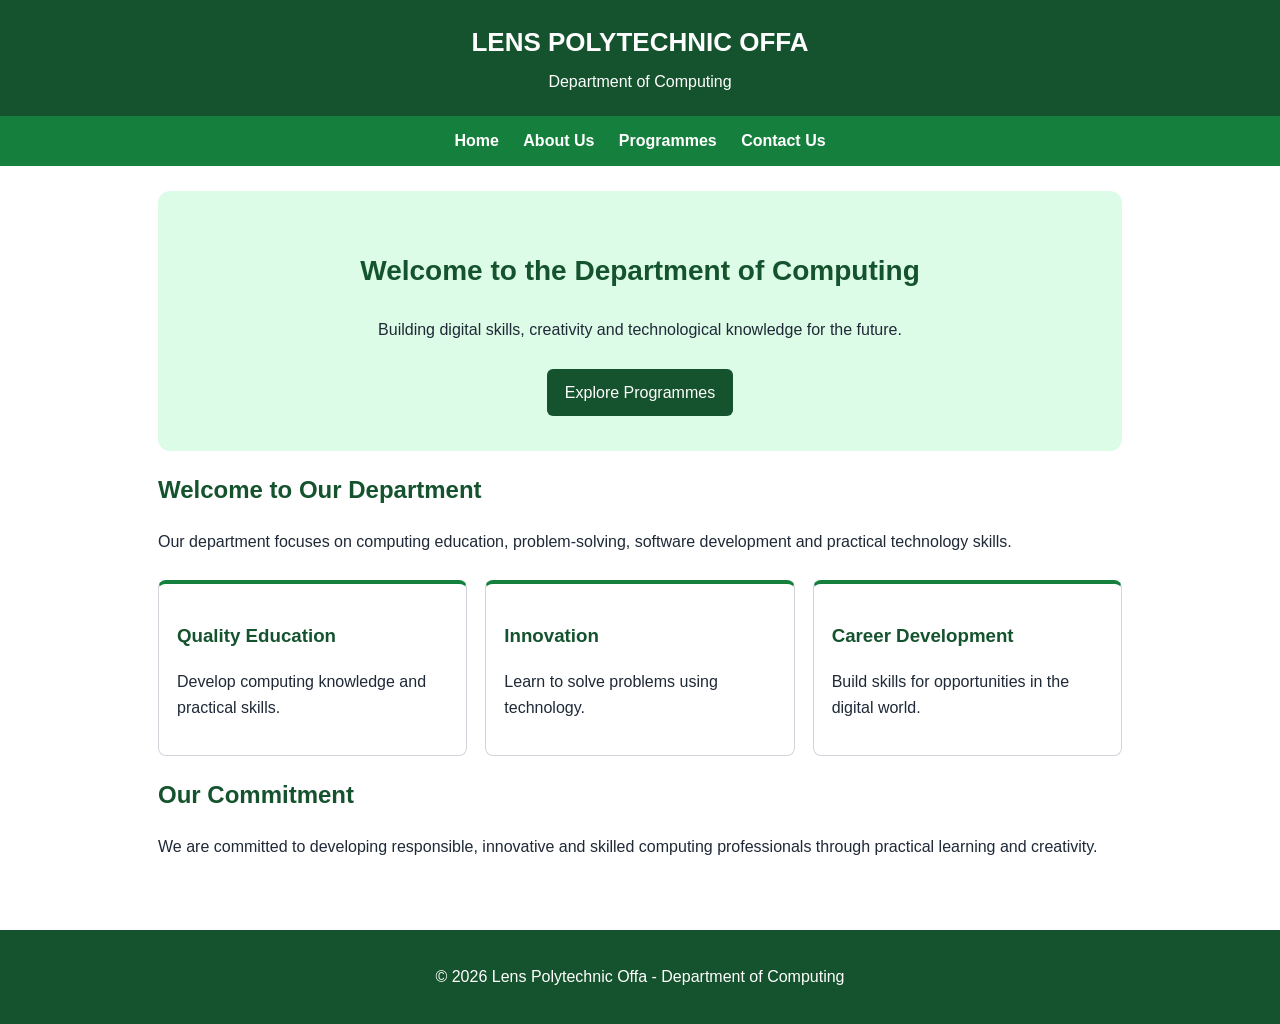
<file: index.html>
<!DOCTYPE html>
<html lang="en">
<head>
    <meta charset="UTF-8">
    <meta name="viewport" content="width=device-width, initial-scale=1.0">
    <title>Department of Computing | Lens Polytechnic Offa</title>
    <link rel="stylesheet" href="style.css">
</head>
<body>

<header>
    <h1>LENS POLYTECHNIC OFFA</h1>
    <p>Department of Computing</p>
</header>

<nav>
    <a href="index.html">Home</a>
    <a href="about.html">About Us</a>
    <a href="programmes.html">Programmes</a>
    <a href="contact.html">Contact Us</a>
</nav>

<main>
    <section class="hero">
        <h2>Welcome to the Department of Computing</h2>
        <p>
            Building digital skills, creativity and technological
            knowledge for the future.
        </p>
        <a class="button" href="programmes.html">Explore Programmes</a>
    </section>

    <section>
        <h2>Welcome to Our Department</h2>
        <p>
            Our department focuses on computing education,
            problem-solving, software development and practical
            technology skills.
        </p>
    </section>

    <section class="cards">
        <div class="card">
            <h3>Quality Education</h3>
            <p>Develop computing knowledge and practical skills.</p>
        </div>

        <div class="card">
            <h3>Innovation</h3>
            <p>Learn to solve problems using technology.</p>
        </div>

        <div class="card">
            <h3>Career Development</h3>
            <p>Build skills for opportunities in the digital world.</p>
        </div>
    </section>
    <section>
        <h2>Our Commitment</h2>
        <p>We are committed to developing responsible, innovative and skilled computing professionals through practical learning and creativity.</p>
    </section>

</main>

<footer>
    <p>&copy; 2026 Lens Polytechnic Offa - Department of Computing</p>
</footer>

</body>
</html>
</file>
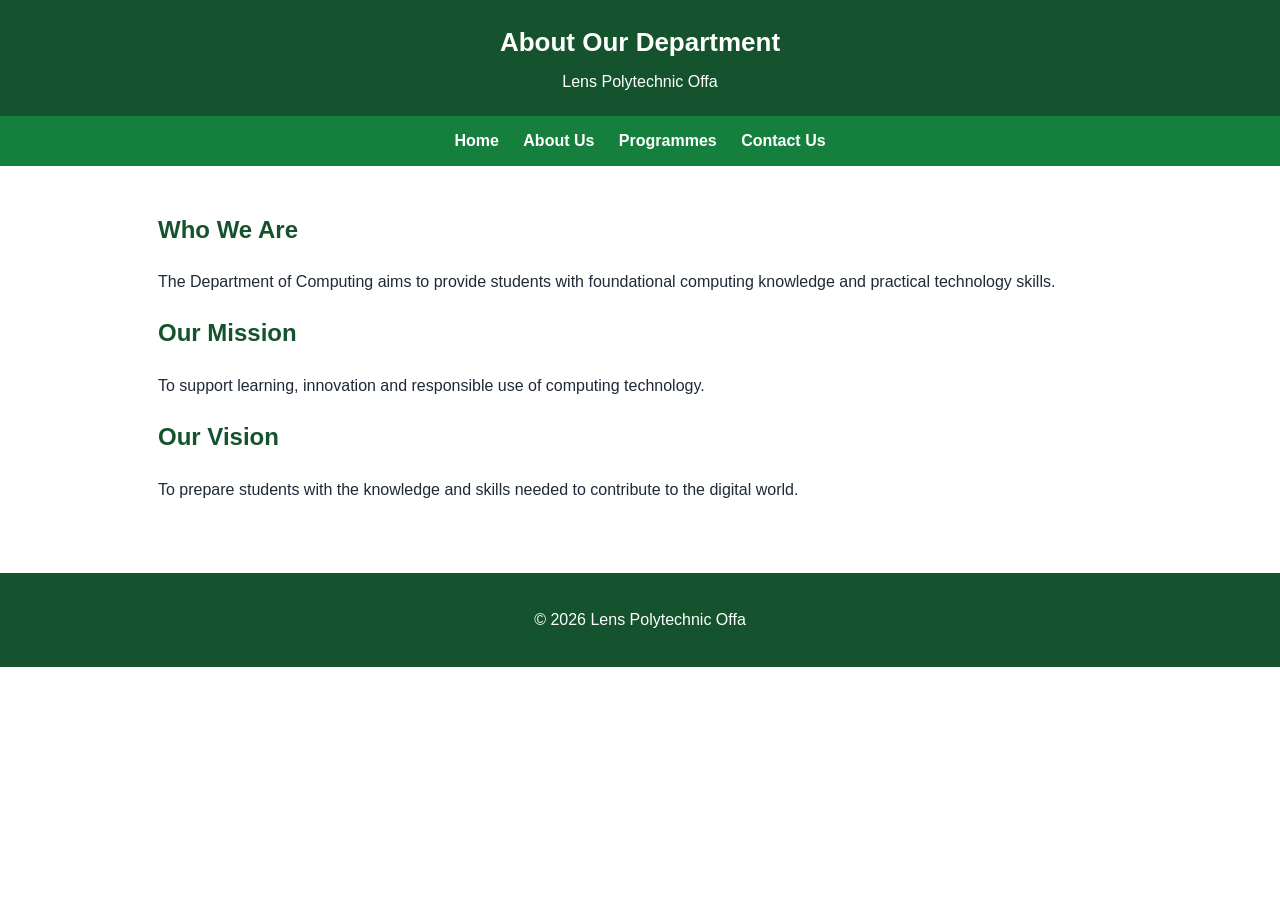
<file: about.html>
<!DOCTYPE html>
<html lang="en">
<head>
    <meta charset="UTF-8">
    <meta name="viewport" content="width=device-width, initial-scale=1.0">
    <title>About Us | Department of Computing</title>
    <link rel="stylesheet" href="style.css">
</head>
<body>

<header>
    <h1>About Our Department</h1>
    <p>Lens Polytechnic Offa</p>
</header>

<nav>
    <a href="index.html">Home</a>
    <a href="about.html">About Us</a>
    <a href="programmes.html">Programmes</a>
    <a href="contact.html">Contact Us</a>
</nav>

<main>
    <h2>Who We Are</h2>
    <p>
        The Department of Computing aims to provide students with
        foundational computing knowledge and practical technology skills.
    </p>

    <h2>Our Mission</h2>
    <p>
        To support learning, innovation and responsible use of
        computing technology.
    </p>

    <h2>Our Vision</h2>
    <p>
        To prepare students with the knowledge and skills needed
        to contribute to the digital world.
    </p>
</main>

<footer>
    <p>&copy; 2026 Lens Polytechnic Offa</p>
</footer>

</body>
</html>
</file>
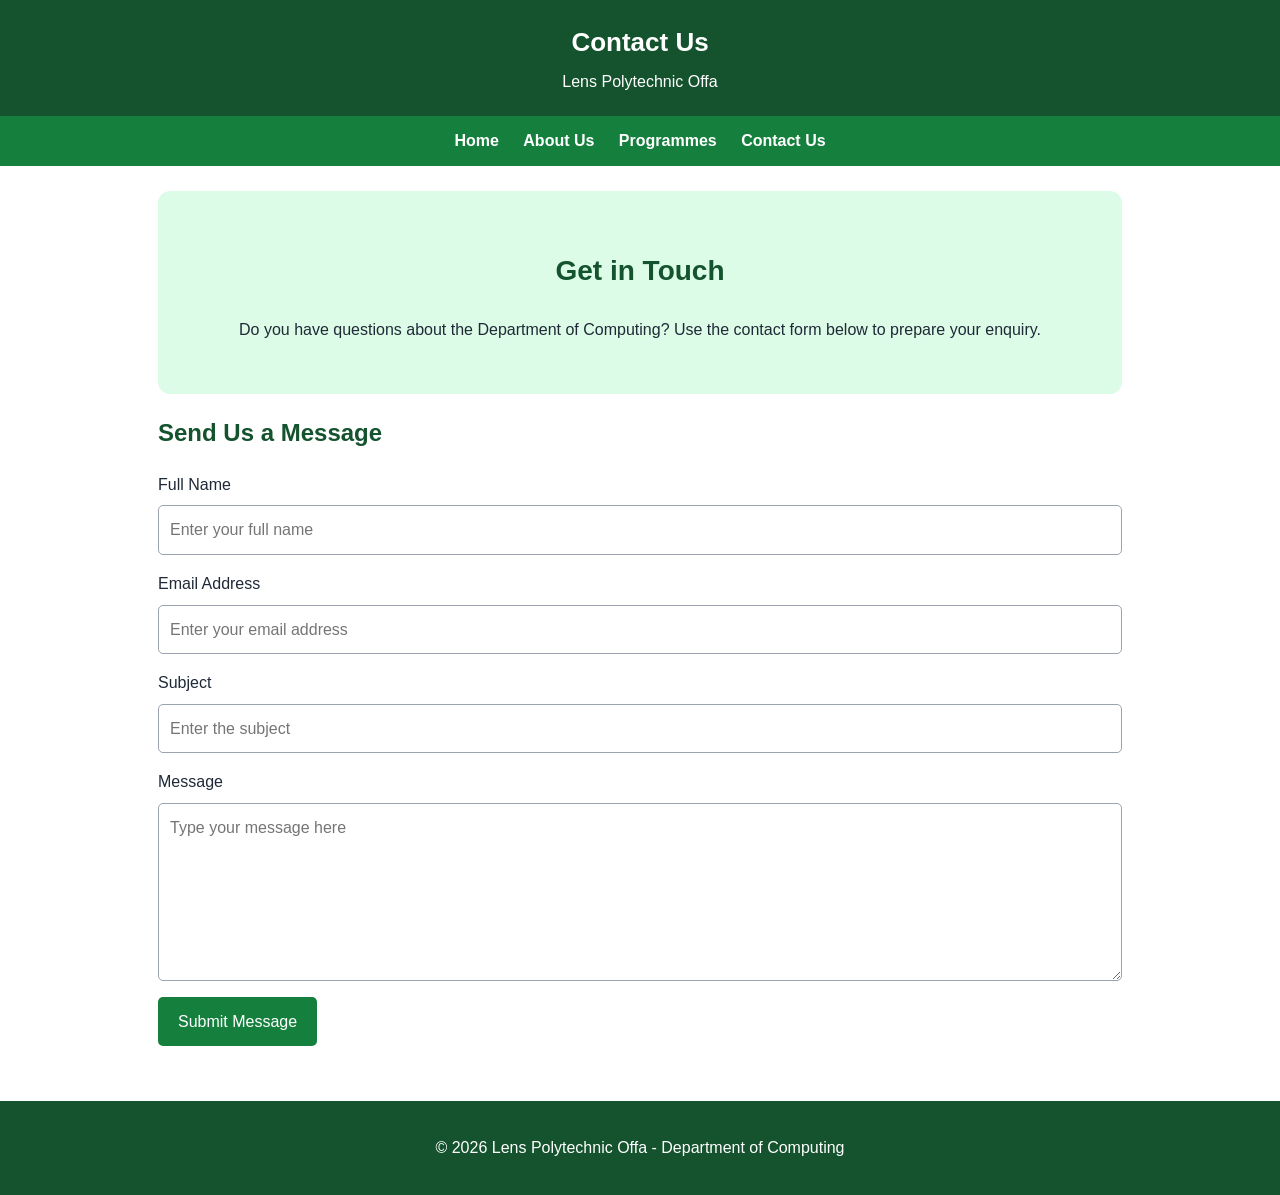
<file: contact.html>
<!DOCTYPE html>
<html lang="en">
<head>
    <meta charset="UTF-8">
    <meta name="viewport" content="width=device-width, initial-scale=1.0">
    <title>Contact Us | Department of Computing</title>
    <link rel="stylesheet" href="style.css">
</head>
<body>

<header>
    <h1>Contact Us</h1>
    <p>Lens Polytechnic Offa</p>
</header>

<nav>
    <a href="index.html">Home</a>
    <a href="about.html">About Us</a>
    <a href="programmes.html">Programmes</a>
    <a href="contact.html">Contact Us</a>
</nav>

<main>
    <section class="hero">
        <h2>Get in Touch</h2>
        <p>
            Do you have questions about the Department of Computing?
            Use the contact form below to prepare your enquiry.
        </p>
    </section>

    <section>
        <h2>Send Us a Message</h2>

        <form action="#" method="post">
            <label for="name">Full Name</label>
            <input type="text" id="name" name="name"
                   placeholder="Enter your full name" required>

            <label for="email">Email Address</label>
            <input type="email" id="email" name="email"
                   placeholder="Enter your email address" required>

            <label for="subject">Subject</label>
            <input type="text" id="subject" name="subject"
                   placeholder="Enter the subject" required>

            <label for="message">Message</label>
            <textarea id="message" name="message" rows="6"
                      placeholder="Type your message here"
                      required></textarea>

            <button type="submit">Submit Message</button>
        </form>
    </section>
</main>

<footer>
    <p>&copy; 2026 Lens Polytechnic Offa - Department of Computing</p>
</footer>

</body>
</html>
</file>
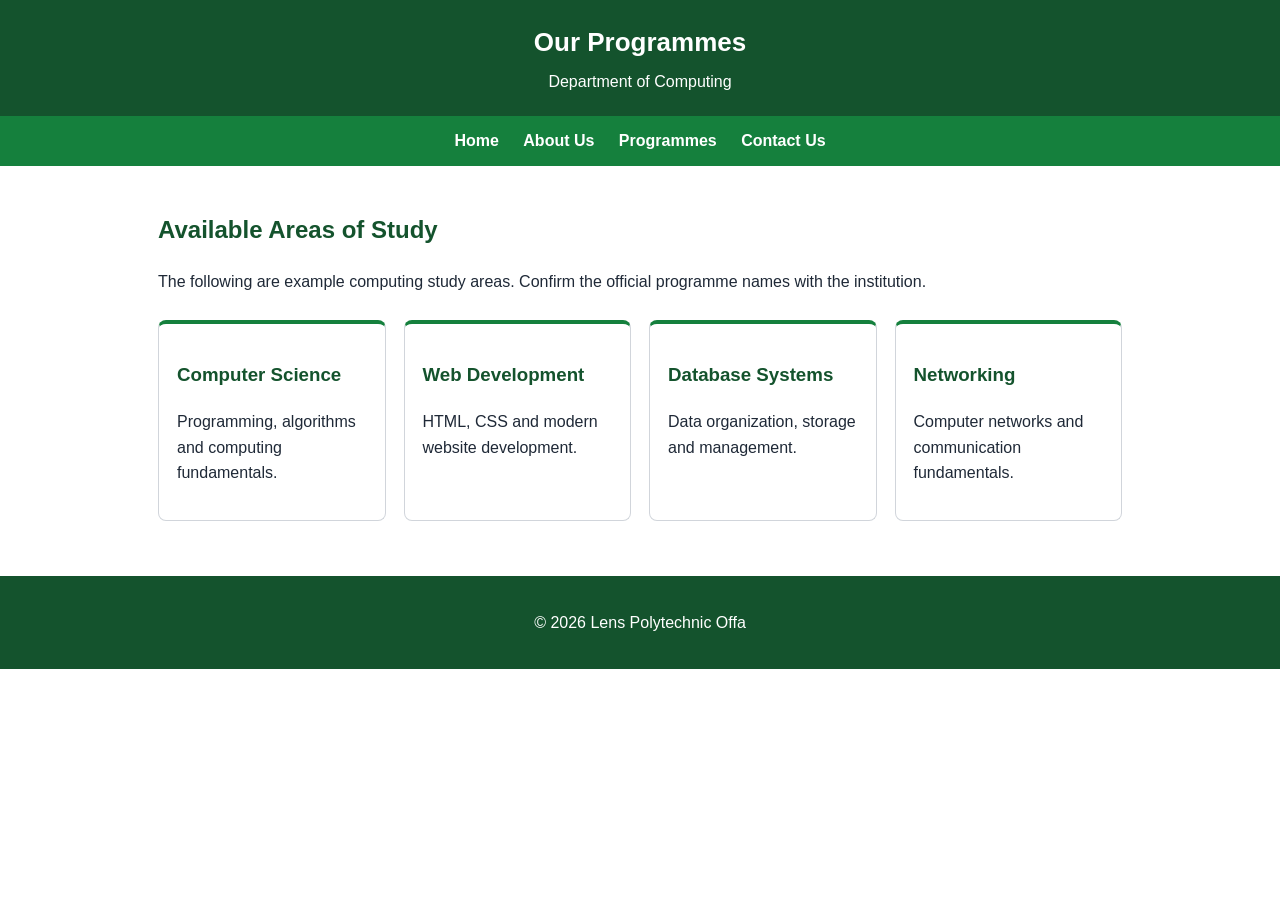
<file: programmes.html>
<!DOCTYPE html>
<html lang="en">
<head>
    <meta charset="UTF-8">
    <meta name="viewport" content="width=device-width, initial-scale=1.0">
    <title>Programmes | Department of Computing</title>
    <link rel="stylesheet" href="style.css">
</head>
<body>

<header>
    <h1>Our Programmes</h1>
    <p>Department of Computing</p>
</header>

<nav>
    <a href="index.html">Home</a>
    <a href="about.html">About Us</a>
    <a href="programmes.html">Programmes</a>
    <a href="contact.html">Contact Us</a>
</nav>

<main>
    <h2>Available Areas of Study</h2>
    <p>
        The following are example computing study areas.
        Confirm the official programme names with the institution.
    </p>

    <section class="cards">
        <div class="card">
            <h3>Computer Science</h3>
            <p>Programming, algorithms and computing fundamentals.</p>
        </div>

        <div class="card">
            <h3>Web Development</h3>
            <p>HTML, CSS and modern website development.</p>
        </div>

        <div class="card">
            <h3>Database Systems</h3>
            <p>Data organization, storage and management.</p>
        </div>

        <div class="card">
            <h3>Networking</h3>
            <p>Computer networks and communication fundamentals.</p>
        </div>
    </section>
</main>

<footer>
    <p>&copy; 2026 Lens Polytechnic Offa</p>
</footer>

</body>
</html>
</file>
<file: style.css>
:root {
    --green-dark: #14532D;
    --green-main: #15803D;
    --green-light: #DCFCE7;
    --white: #FFFFFF;
    --text-dark: #1F2937;
    --grey-light: #F3F4F6;
}

* {
    box-sizing: border-box;
}

body {
    margin: 0;
    font-family: Arial, sans-serif;
    background: var(--white);
    color: var(--text-dark);
    line-height: 1.6;
}

header {
    background: var(--green-dark);
    color: var(--white);
    padding: 22px 16px;
    text-align: center;
}

header h1 {
    margin: 0;
    font-size: 26px;
}

header p {
    margin: 5px 0 0;
}

nav {
    background: var(--green-main);
    padding: 12px;
    text-align: center;
}

nav a {
    color: var(--white);
    text-decoration: none;
    margin: 0 10px;
    font-weight: bold;
}

nav a:hover {
    text-decoration: underline;
}

main {
    max-width: 1000px;
    margin: auto;
    padding: 25px 18px;
}

.hero {
    background: var(--green-light);
    padding: 35px 20px;
    border-radius: 12px;
    text-align: center;
}

.hero h2 {
    color: var(--green-dark);
    font-size: 28px;
}

.button {
    display: inline-block;
    background: var(--green-dark);
    color: var(--white);
    padding: 11px 18px;
    border-radius: 6px;
    text-decoration: none;
    margin-top: 10px;
}

.cards {
    display: grid;
    grid-template-columns: repeat(auto-fit, minmax(220px, 1fr));
    gap: 18px;
    margin-top: 25px;
}

.card {
    background: var(--white);
    border: 1px solid #D1D5DB;
    border-top: 4px solid var(--green-main);
    border-radius: 8px;
    padding: 18px;
}

h2, h3 {
    color: var(--green-dark);
}

footer {
    background: var(--green-dark);
    color: var(--white);
    text-align: center;
    padding: 18px;
    margin-top: 30px;
}

input, textarea {
    display: block;
    width: 100%;
    padding: 11px;
    margin: 8px 0 16px;
    border: 1px solid #9CA3AF;
    border-radius: 5px;
    font: inherit;
}

button {
    background: var(--green-main);
    color: var(--white);
    border: none;
    padding: 12px 20px;
    border-radius: 5px;
    font: inherit;
    cursor: pointer;
}

@media (max-width: 600px) {
    header h1 {
        font-size: 21px;
    }

    nav a {
        display: inline-block;
        margin: 5px;
    }

    .hero h2 {
        font-size: 23px;
    }
}
</file>
